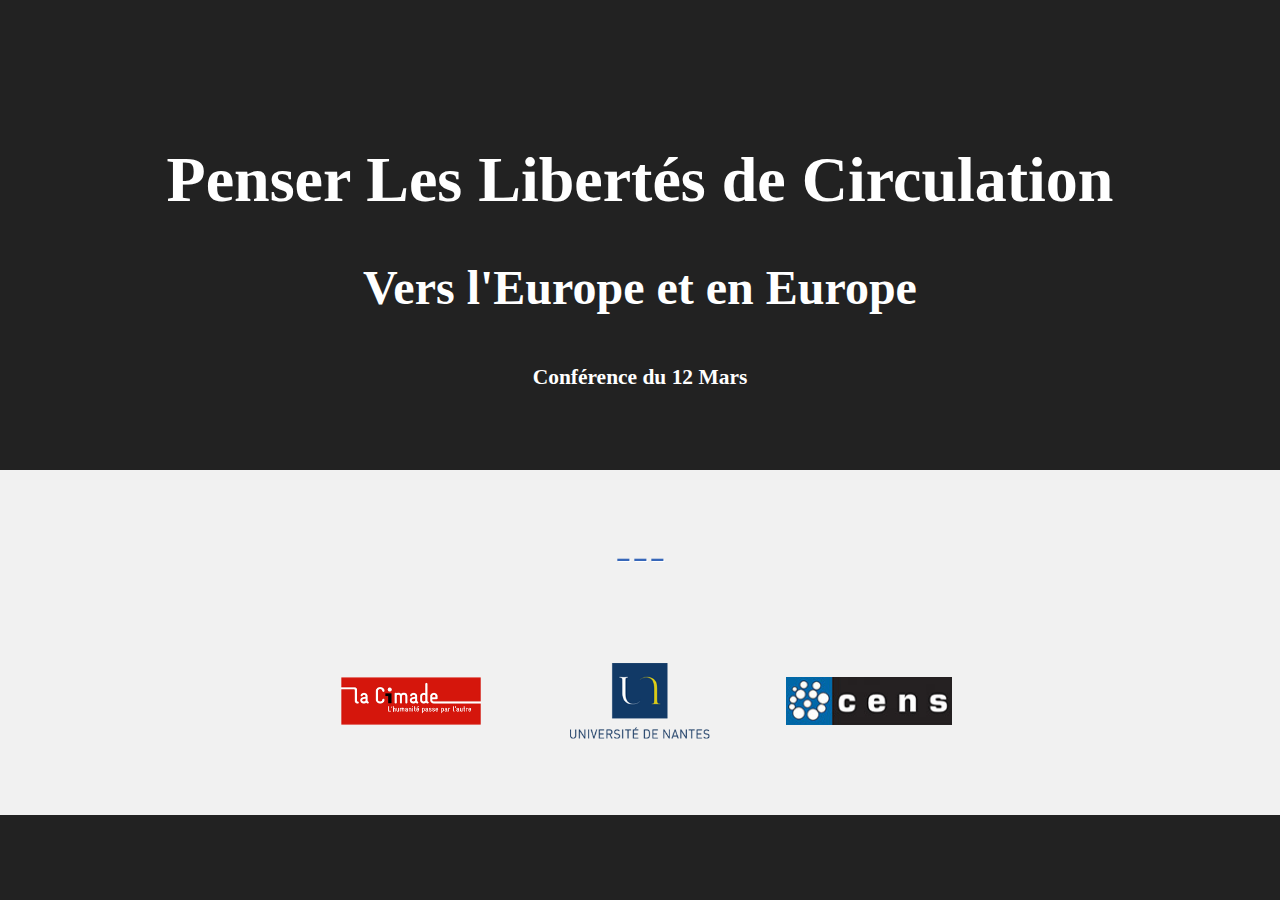
<file: pllc/Compte-a-rebour/index.html>
<!DOCTYPE HTML>
<html>
    <head>
        <title>Penser Les Libertés de circulation</title>
        <meta http-equiv="Content-Type" content="text/html; charset=UTF-8">
        <script src="bower_components/jquery/dist/jquery.js" type="text/javascript"></script>
        <script src="kkcountdown/js/build/kkcountdown.js" type="text/javascript"></script>
				<link rel="stylesheet" type="text/css" href="style.css" />
        <link rel="stylesheet" type="text/css" href="assets/css/build/style.css">

        <script type="text/javascript">
            $(document).ready(function(){

                $(".kkcountdown-1").kkcountdown({
                	dayText		: 'day ',
                	daysText 	: 'days ',
                    hoursText	: 'h ',
                    minutesText	: 'm ',
                    secondsText	: 's',
                    displayZeroDays : true,
                    callback	: cBack,
                    rusNumbers  :   false
                });

                $("#go").on('click', function() {
                	var secs = $("#secs").val(),
                        cdBox = $(".kkcountdown-2");

                	$("#secs").parent("span").html("<strong>"+secs+"</strong>");
                	$("#go").hide();
                    $('.reset').show().on('click', function() {
                        cdBox.trigger('countdown:reset');
                    });

	                cdBox.attr('data-seconds', secs)
	                	.kkcountdown({
                            displayDays:        true,
                            displayZeroDays:    false,
    	                    hoursText:          ':',
    	                    minutesText:        ':',
    	                    secondsText:        '',
    	                    textAfterCount:     'Hello! :-) ',
    	                    warnSeconds:        10,
    	                    warnClass:          'alert',
                            callback:           cBack
    	                });
                });

            });

            function cBack(){
            	console.log('THE END - Function callback!');
            }
        </script>

    </head>
    <body>
        <header>
      		<div class="titre">
		<h1>Penser Les Libertés de Circulation<h1>
		<h2>Vers l'Europe et en Europe</h2>
		<h6>Conférence du 12 Mars</h6>
		</div>
        </header>
	<div class="titre">
	
		</div>
		
        <section>
            <div class="box">
      
                
                <div class="big-countdown">
                
                    <div>
                        <span data-time="1466719000" class="kkcountdown-1"></span>
                    </div>
                </div>

            
            </div>
            <br><br>
            <div class="box">
                <!-- AddThis Button BEGIN -->
                <div class="addthis_toolbox addthis_default_style addthis_32x32_style">
                    <a class="addthis_button_preferred_1"></a>
                    <a class="addthis_button_preferred_2"></a>
                    <a class="addthis_button_preferred_3"></a>
                    <a class="addthis_button_preferred_4"></a>
                    <a class="addthis_button_compact"></a>
                    <a class="addthis_counter addthis_bubble_style"></a>
                </div>
            
            
            </div>
			
			   <div>
				<ul id="liste_partenariat">
							<li><a  href="http://www.lacimade.org/" target="_blank"><img class="dezoom" src="images/LaCimade.png" alt="Logo deLaCimade" /></a></li>
								
							<li><a href="http://www.univ-nantes.fr/" target="_blank"><img class="dezoom" src="images/univ_nantes.png" alt="Logo de univ_nantes" /></a></li>
							<li><a href="http://www.cens.univ-nantes.fr/" target="_blank"><img class="dezoom" src="images/cens.jpg" alt="Logo de cens" /></a></li>						
				</ul>
         </div>
			
        </section>


            
       
		
		
		
		
        <footer>
       
        </footer>
     
    </body>
</html>
</file>
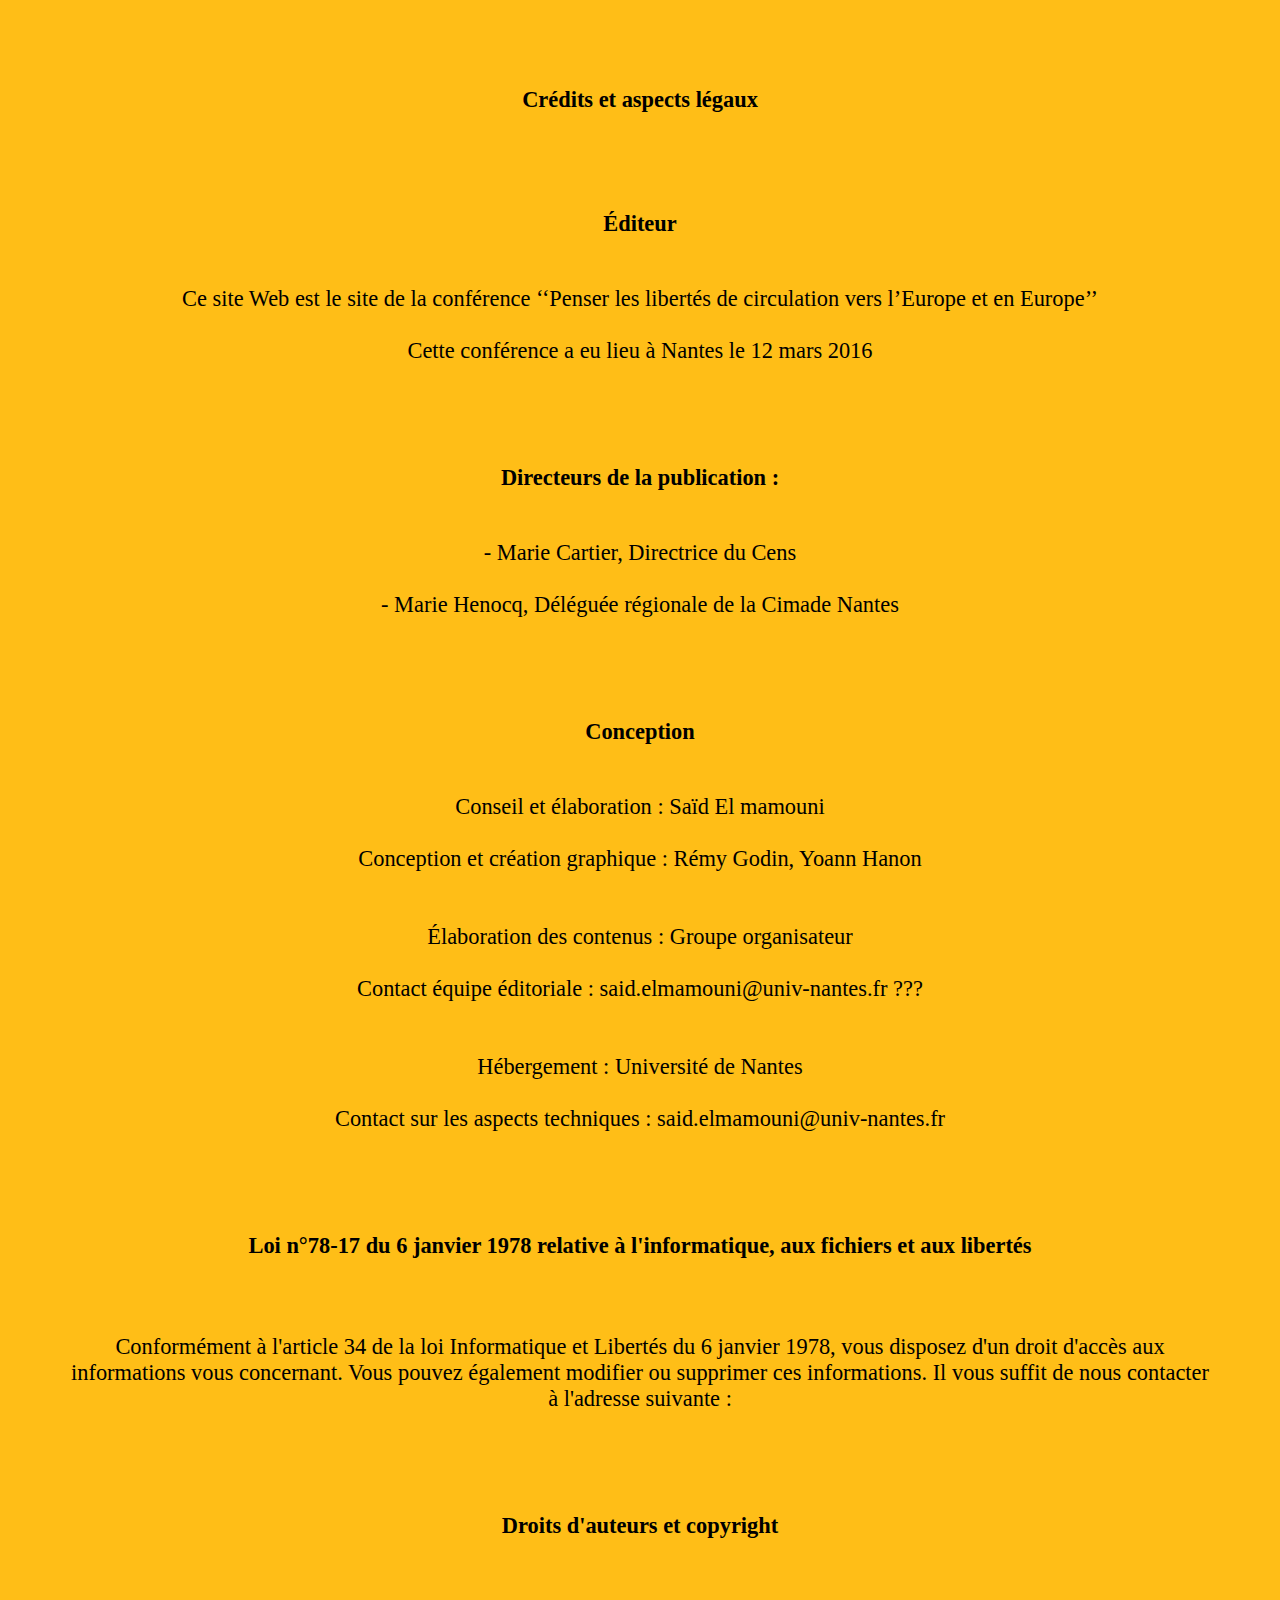
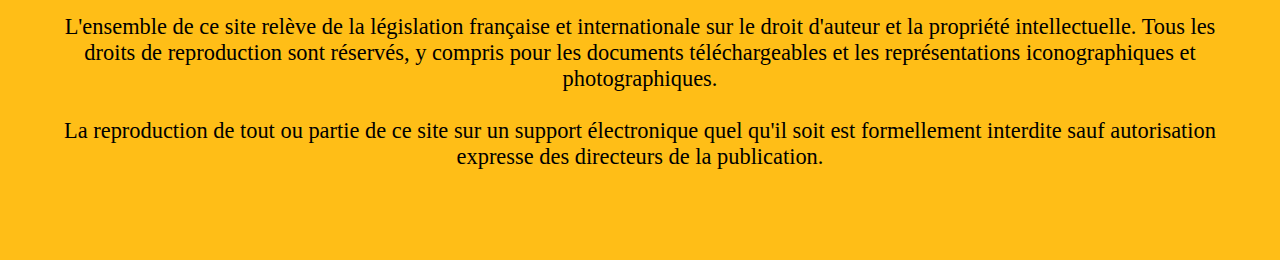
<file: pllc/credit.html>
<html class="back_crédit">

	<head>
			<meta charset="utf-8" />
			<link rel="stylesheet" href="style.css" />
			<title>Penser les libertés de circulation</title>    
	</head>
	<body><div class="page_credit">


	<div class="titre_credit">Crédits et aspects légaux</div><br><br>


<div class="titre_credit">Éditeur</div>

<br>

 

Ce site Web est le site de la conférence ‘‘Penser les libertés de circulation vers l’Europe et en Europe’’ <br><br>

Cette conférence a eu lieu à Nantes le 12 mars 2016<br><br><br><br>

 

 

<div class="titre_credit">Directeurs de la publication :</div><br>

- Marie Cartier, Directrice du Cens
<br><br>
- Marie Henocq, Déléguée régionale de la Cimade Nantes<br><br><br><br>

 

<div class="titre_credit">Conception</div><br>

 

    Conseil et élaboration : Saïd El mamouni<br><br>

    Conception et création graphique : Rémy Godin, Yoann Hanon<br><br><br>

 

    Élaboration des contenus : Groupe organisateur<br><br>

    Contact équipe éditoriale : said.elmamouni@univ-nantes.fr ???<br><br><br>

 

    Hébergement : Université de Nantes<br><br>

    Contact sur les aspects techniques : said.elmamouni@univ-nantes.fr<br><br><br><br>

 

 

<div class="titre_credit">Loi n°78-17 du 6 janvier 1978 relative à l'informatique, aux fichiers et aux libertés</div><br><br>

 

    Conformément à l'article 34 de la loi Informatique et Libertés du 6 janvier 1978, vous disposez d'un droit d'accès aux informations vous concernant. Vous pouvez également modifier ou supprimer ces informations. Il vous suffit de nous contacter à l'adresse suivante :

<br><br><br><br>

<div class="titre_credit">Droits d'auteurs et copyright</div>
<br><br>
 

L'ensemble de ce site relève de la législation française et internationale sur le droit d'auteur et la propriété intellectuelle. Tous les droits de reproduction sont réservés, y compris pour les documents téléchargeables et les représentations iconographiques et photographiques.
<br><br>
 

La reproduction de tout ou partie de ce site sur un support électronique quel qu'il soit est formellement interdite sauf autorisation expresse des directeurs de la publication.
<br><br>
 <div>
	</body>
</html>
</file>
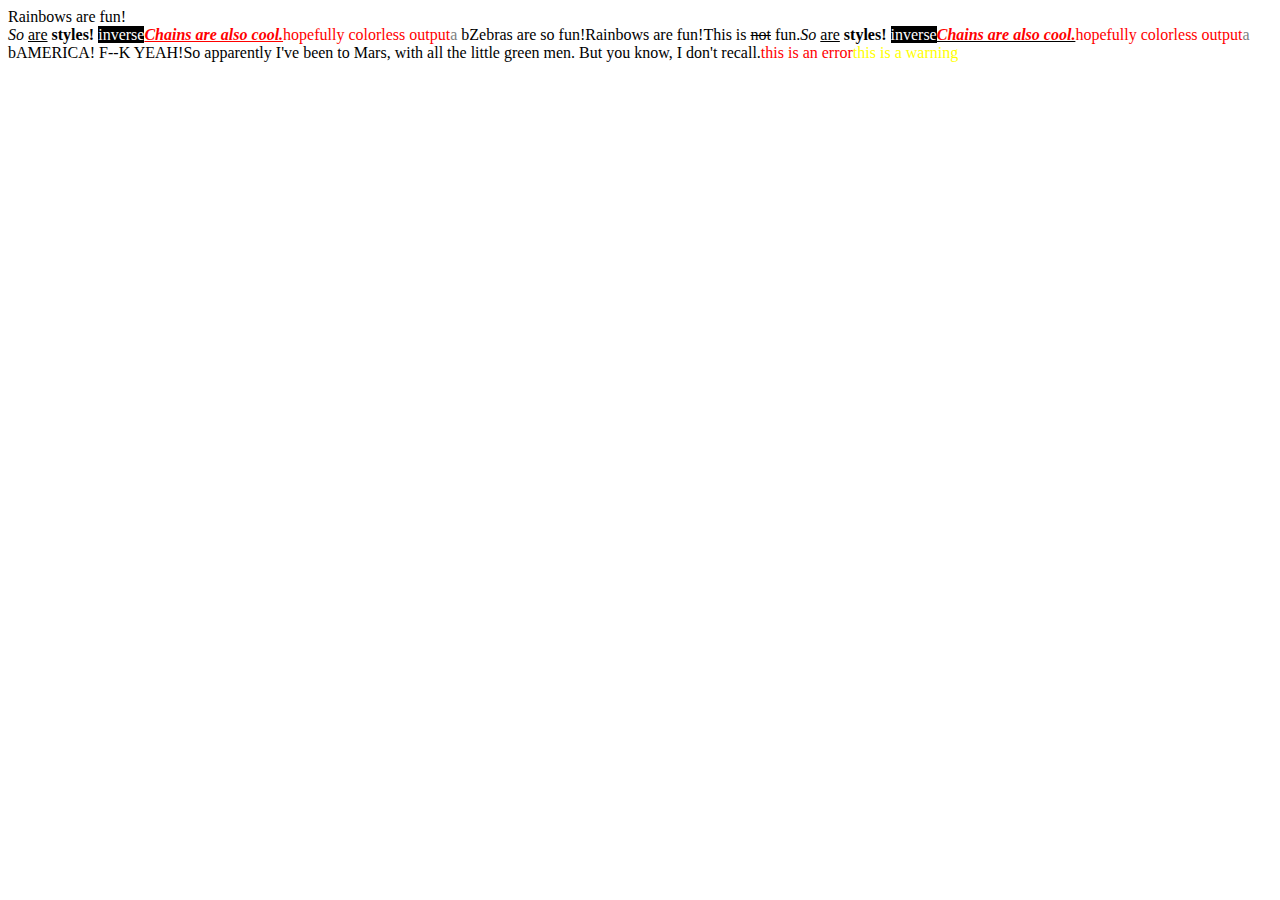
<file: pllc/Compte-a-rebour/node_modules/grunt/node_modules/colors/example.html>
<!DOCTYPE HTML>
<html lang="en-us">
  <head>
    <meta http-equiv="Content-type" content="text/html; charset=utf-8">
    <title>Colors Example</title>
    <script src="colors.js"></script>
  </head>
  <body>
    <script>

    var test = colors.red("hopefully colorless output");

    document.write('Rainbows are fun!'.rainbow + '<br/>');
    document.write('So '.italic + 'are'.underline + ' styles! '.bold + 'inverse'.inverse); // styles not widely supported
    document.write('Chains are also cool.'.bold.italic.underline.red); // styles not widely supported
    //document.write('zalgo time!'.zalgo);
    document.write(test.stripColors);
    document.write("a".grey + " b".black);

    document.write("Zebras are so fun!".zebra);

    document.write(colors.rainbow('Rainbows are fun!'));
    document.write("This is " + "not".strikethrough + " fun.");

    document.write(colors.italic('So ') + colors.underline('are') + colors.bold(' styles! ') + colors.inverse('inverse')); // styles not widely supported
    document.write(colors.bold(colors.italic(colors.underline(colors.red('Chains are also cool.'))))); // styles not widely supported
    //document.write(colors.zalgo('zalgo time!'));
    document.write(colors.stripColors(test));
    document.write(colors.grey("a") + colors.black(" b"));

    colors.addSequencer("america", function(letter, i, exploded) {
      if(letter === " ") return letter;
      switch(i%3) {
        case 0: return letter.red;
        case 1: return letter.white;
        case 2: return letter.blue;
      }
    });

    colors.addSequencer("random", (function() {
      var available = ['bold', 'underline', 'italic', 'inverse', 'grey', 'yellow', 'red', 'green', 'blue', 'white', 'cyan', 'magenta'];

      return function(letter, i, exploded) {
        return letter === " " ? letter : letter[available[Math.round(Math.random() * (available.length - 1))]];
      };
    })());

    document.write("AMERICA! F--K YEAH!".america);
    document.write("So apparently I've been to Mars, with all the little green men. But you know, I don't recall.".random);

    //
    // Custom themes
    //

    colors.setTheme({
      silly: 'rainbow',
      input: 'grey',
      verbose: 'cyan',
      prompt: 'grey',
      info: 'green',
      data: 'grey',
      help: 'cyan',
      warn: 'yellow',
      debug: 'blue',
      error: 'red'
    });

    // outputs red text
    document.write("this is an error".error);

    // outputs yellow text
    document.write("this is a warning".warn);

    </script>
  </body>
</html>
</file>
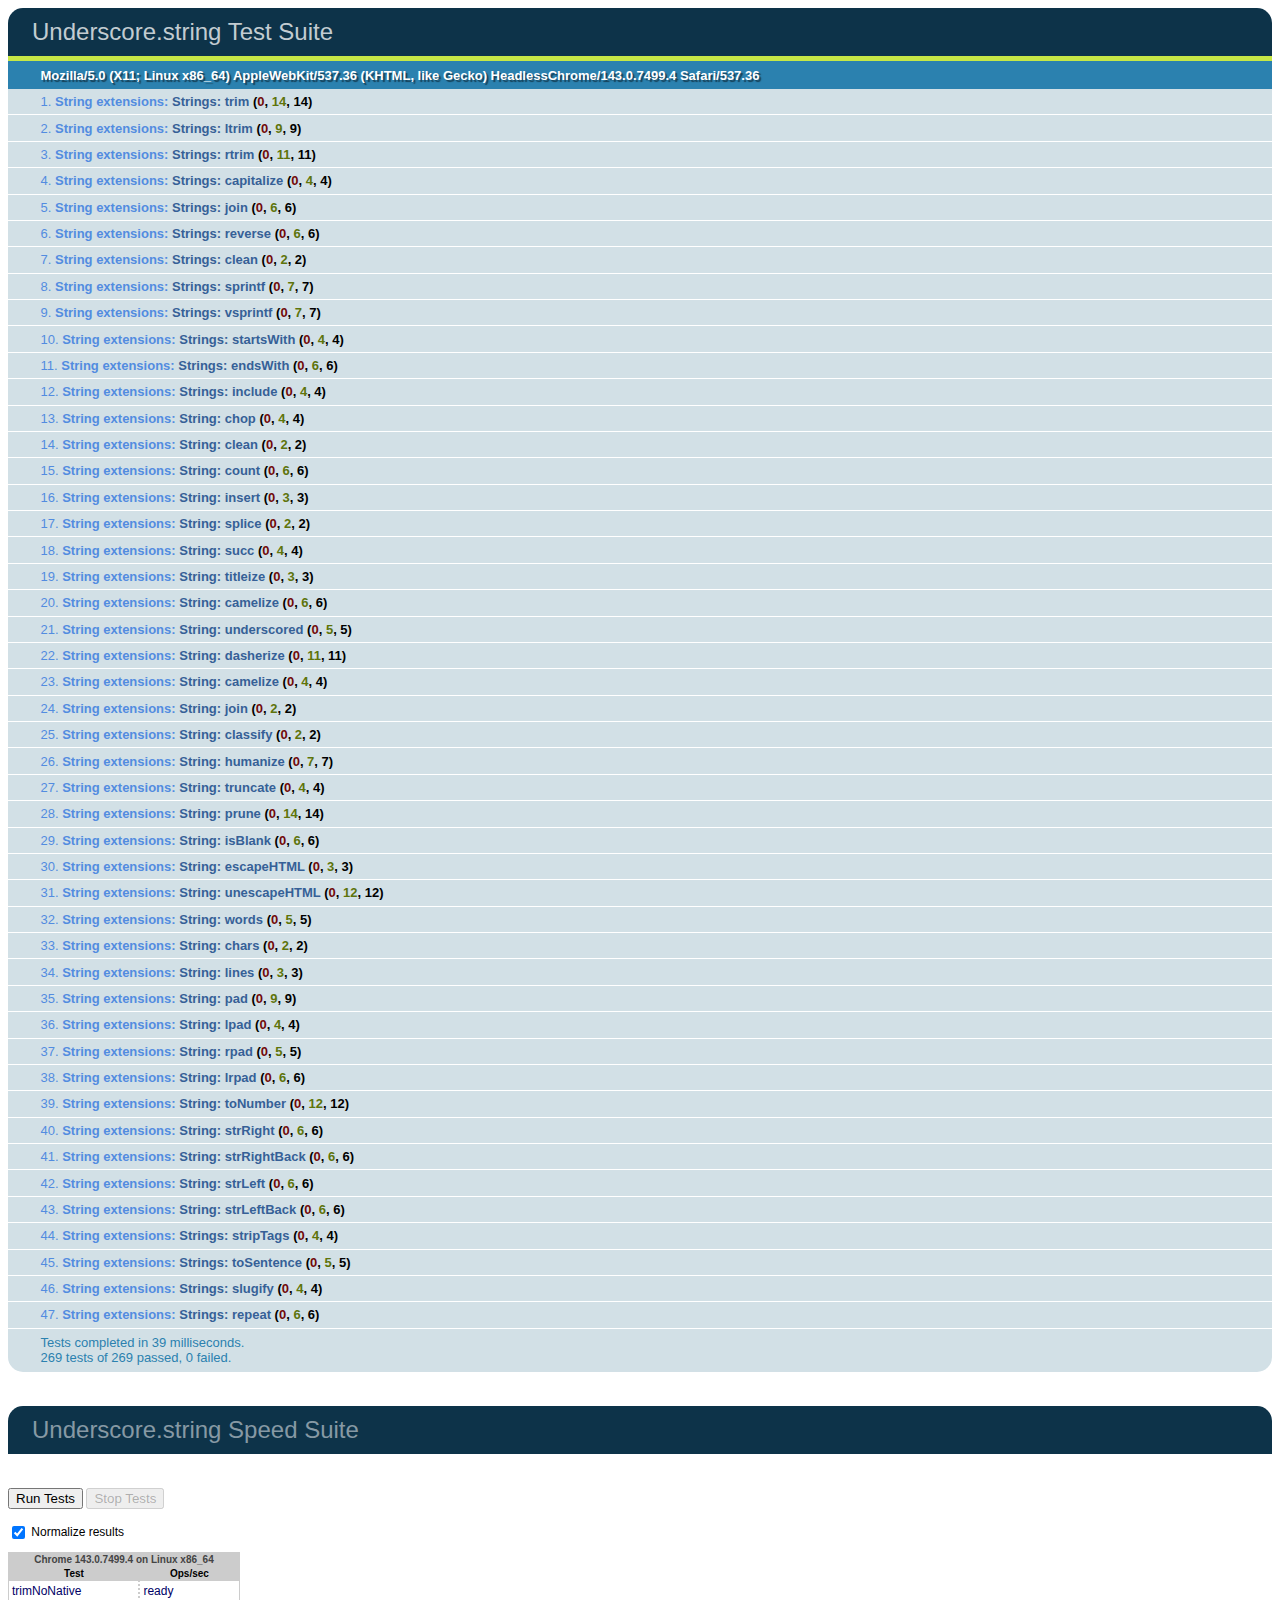
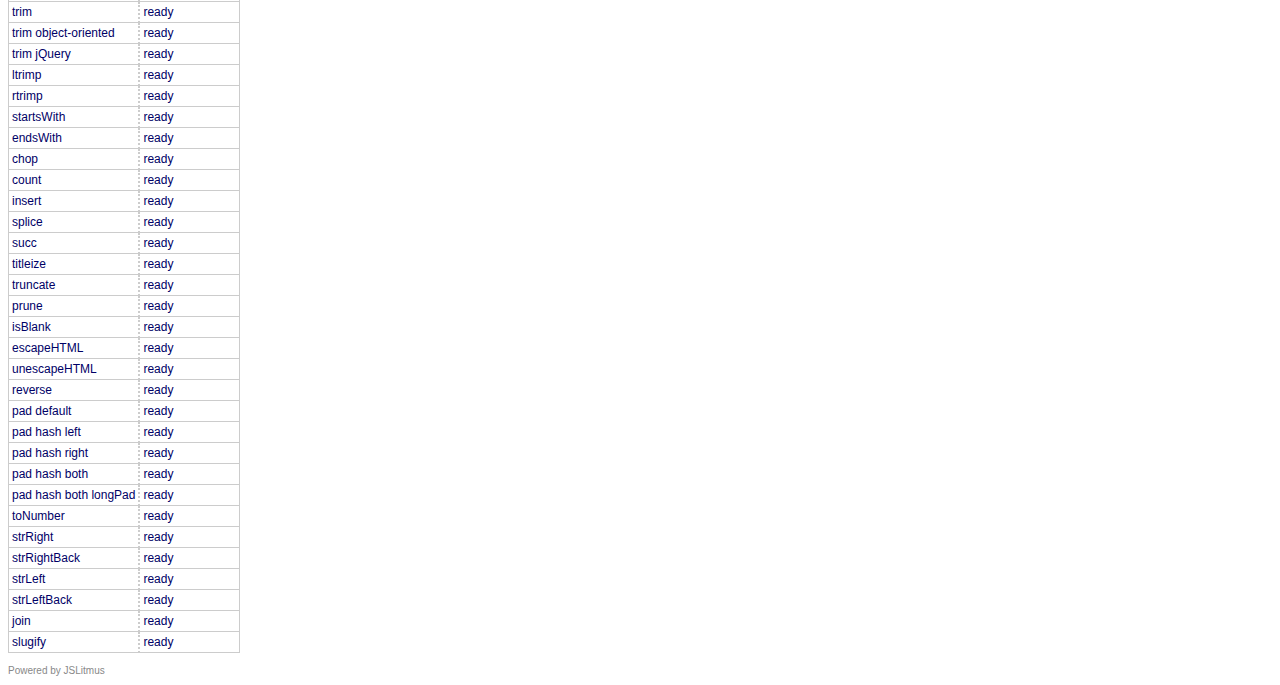
<file: pllc/Compte-a-rebour/node_modules/grunt/node_modules/underscore.string/test/test.html>
<!DOCTYPE HTML>
<html>
<head>
  <meta charset="utf-8">
  <title>Underscore.strings Test Suite</title>
  <link rel="stylesheet" href="test_underscore/vendor/qunit.css" type="text/css" media="screen" />
  <script type="text/javascript" src="test_underscore/vendor/jquery.js"></script>
  <script type="text/javascript" src="test_underscore/vendor/qunit.js"></script>
  <script type="text/javascript" src="test_underscore/vendor/jslitmus.js"></script>
  <script type="text/javascript" src="underscore.js"></script>
  <script type="text/javascript" src="../lib/underscore.string.js"></script>
  <script type="text/javascript" src="strings.js"></script>
  <script type="text/javascript" src="speed.js"></script>
</head>
<body>
  <h1 id="qunit-header">Underscore.string Test Suite</h1>
  <h2 id="qunit-banner"></h2>
  <h2 id="qunit-userAgent"></h2>
  <ol id="qunit-tests"></ol>
  <br />
  <h1 class="qunit-header">Underscore.string Speed Suite</h1>
  <!-- <h2 class="qunit-userAgent">
    A representative sample of the functions are benchmarked here, to provide
    a sense of how fast they might run in different browsers.
    Each iteration runs on an array of 1000 elements.<br /><br />
    For example, the 'intersect' test measures the number of times you can
    find the intersection of two thousand-element arrays in one second.
  </h2> -->
  <br />
</body>
</html>
</file>
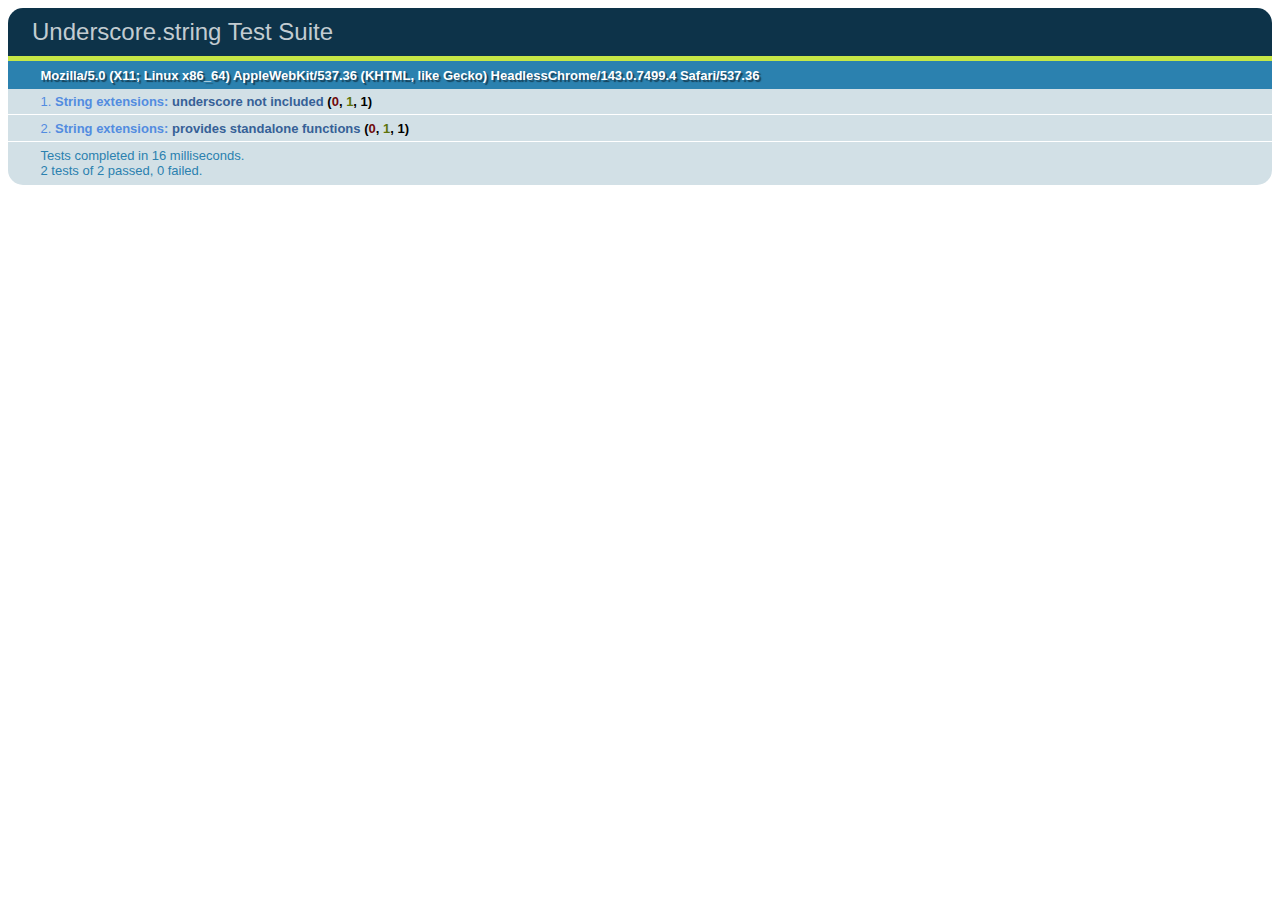
<file: pllc/Compte-a-rebour/node_modules/grunt/node_modules/underscore.string/test/test_standalone.html>
<!DOCTYPE HTML>
<html>
<head>
  <title>Underscore.strings Test Suite</title>
  <link rel="stylesheet" href="test_underscore/vendor/qunit.css" type="text/css" media="screen" />
  <script type="text/javascript" src="test_underscore/vendor/jquery.js"></script>
  <script type="text/javascript" src="test_underscore/vendor/qunit.js"></script>
  <script type="text/javascript" src="../lib/underscore.string.js"></script>
  <script type="text/javascript" src="strings_standalone.js"></script>

</head>
<body>
  <h1 id="qunit-header">Underscore.string Test Suite</h1>
  <h2 id="qunit-banner"></h2>
  <h2 id="qunit-userAgent"></h2>
  <ol id="qunit-tests"></ol>
</body>
</html>
</file>
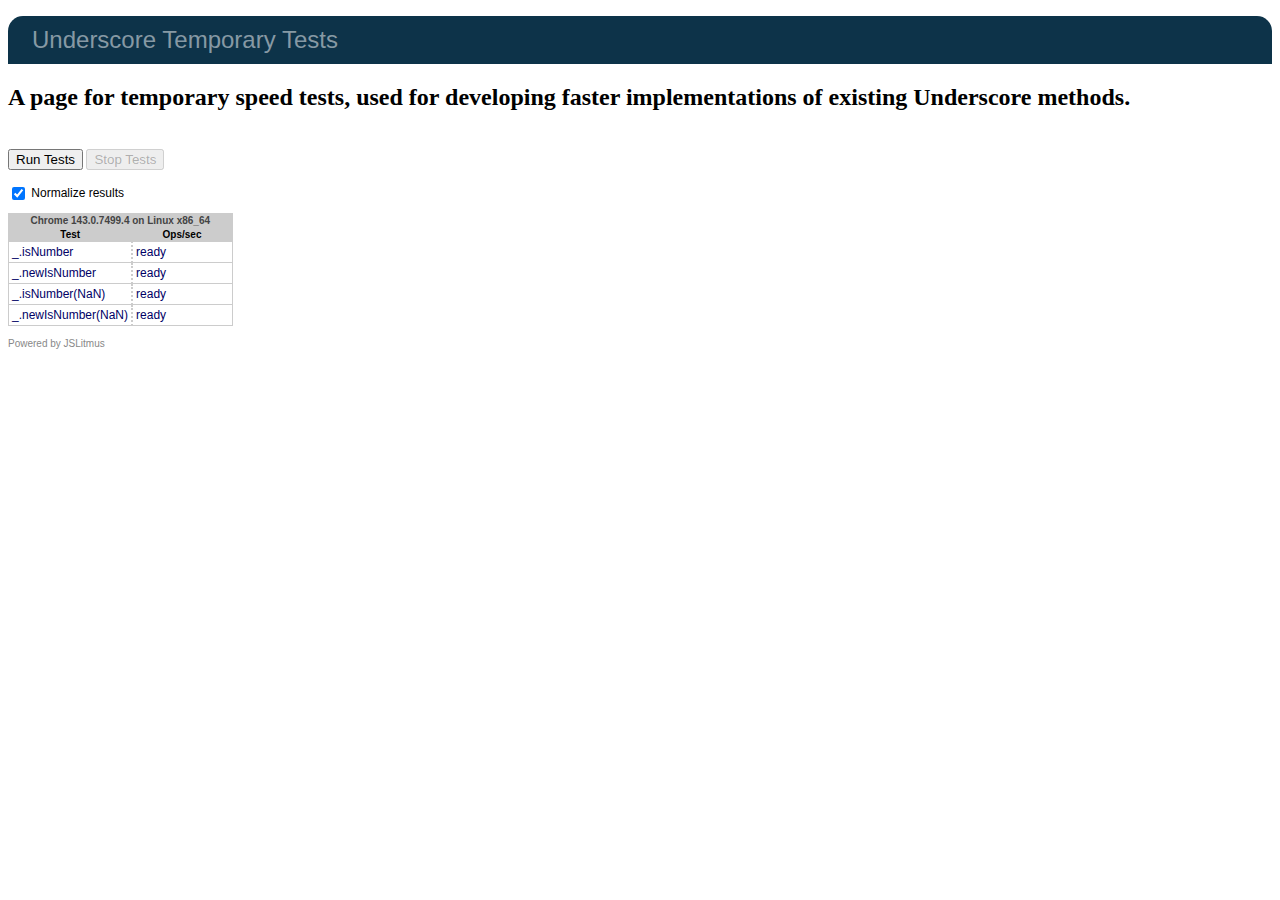
<file: pllc/Compte-a-rebour/node_modules/grunt/node_modules/underscore.string/test/test_underscore/temp_tests.html>
<!DOCTYPE HTML>
<html>
<head>
  <title>Underscore Temporary Tests</title>
  <link rel="stylesheet" href="vendor/qunit.css" type="text/css" media="screen" />
  <script type="text/javascript" src="vendor/jquery.js"></script>
  <script type="text/javascript" src="vendor/jslitmus.js"></script>
  <script type="text/javascript" src="../underscore.js"></script>
  <script type="text/javascript" src="temp.js"></script>
</head>
<body>
  <h1 class="qunit-header">Underscore Temporary Tests</h1>
  <h2 class="qunit-userAgent">
    A page for temporary speed tests, used for developing faster implementations
    of existing Underscore methods.
  </h2>
  <br />
</body>
</html>
</file>
<file: pllc/Compte-a-rebour/style.css>
.titre{
	width : 100%;
	text-align : center;
	margin-bottom : 100px;
font-size: 2em;
 font-family : "open sans",  "calibri", "sans-serif";
 color : white;
padding-top : 100px;
padding-bottom : 200px;
}


ul#liste_partenariat {
    list-style-type : none; /* ne pas afficher les puces*/
    text-align : center;
    margin : 0;
    padding : 0.1%;
}

ul#liste_partenariat li {

    display : inline;
    padding : 2.3%; /* Pour espacer les boutons entre eux */
}

#liste_partenariat img {
    width: 13%;
    height: auto;    
    vertical-align : middle;
}
</file>
<file: pllc/Compte-a-rebour/assets/css/build/style.css>
@font-face{font-family:'open_sanslight';src:url("../../fonts/OpenSans-Light-webfont.eot");src:url("../../fonts/OpenSans-Light-webfont.eot?#iefix") format("embedded-opentype"),url("../../fonts/OpenSans-Light-webfont.woff") format("woff"),url("../../fonts/OpenSans-Light-webfont.ttf") format("truetype"),url("../../fonts/OpenSans-Light-webfont.svg#open_sanslight") format("svg");font-weight:normal;font-style:normal}@font-face{font-family:'open_sansbold';src:url("../../fonts/OpenSans-Bold-webfont.eot");src:url("../../fonts/OpenSans-Bold-webfont.eot?#iefix") format("embedded-opentype"),url("../../fonts/OpenSans-Bold-webfont.woff") format("woff"),url("../../fonts/OpenSans-Bold-webfont.ttf") format("truetype"),url("../../fonts/OpenSans-Bold-webfont.svg#open_sansbold") format("svg");font-weight:normal;font-style:normal}@font-face{font-family:'open_sansitalic';src:url("../../fonts/OpenSans-Italic-webfont.eot");src:url("../../fonts/OpenSans-Italic-webfont.eot?#iefix") format("embedded-opentype"),url("../../fonts/OpenSans-Italic-webfont.woff") format("woff"),url("../../fonts/OpenSans-Italic-webfont.ttf") format("truetype"),url("../../fonts/OpenSans-Italic-webfont.svg#open_sansitalic") format("svg");font-weight:normal;font-style:normal}@font-face{font-family:'open_sansregular';src:url("../../fonts/OpenSans-Regular-webfont.eot");src:url("../../fonts/OpenSans-Regular-webfont.eot?#iefix") format("embedded-opentype"),url("../../fonts/OpenSans-Regular-webfont.woff") format("woff"),url("../../fonts/OpenSans-Regular-webfont.ttf") format("truetype"),url("../../fonts/OpenSans-Regular-webfont.svg#open_sansregular") format("svg");font-weight:normal;font-style:normal}.font-light,section h2,section .big-countdown>div>span{font-family:'open_sanslight', Arial, Tahoma, sans-serif;font-weight:normal}.font-bold,section .countdown input[type="text"],section .countdown .kkcountdown-2{font-family:'open_sansbold', Arial, Tahoma, sans-serif;font-weight:normal}.font-italic{font-family:'open_sansitalic', Arial, Tahoma, sans-serif;font-weight:normal}.font-regular,body,section .countdown .kkc-days-text,section .countdown .kkc-hours-text,section .countdown .kkc-min-text,section .countdown .kkc-sec-text{font-family:'open_sansregular', Arial, Tahoma, sans-serif;font-weight:normal}html,body{margin:0;padding:0}body{background:#222;font-size:16px}.box{margin:0 auto;max-width:980px}.text-center{text-align:center}.alert{color:red !important}.button{background-color:#417fe2;background-image:-moz-linear-gradient(#417fe2, #3767B9);background-image:-webkit-gradient(linear, 0% 0%, 0% 100%, from(#417fe2), to(#3767B9));background-image:-webkit-linear-gradient(#417fe2, #3767B9);background-image:-o-linear-gradient(#417fe2, #3767B9);color:#ffffff;border-radius:3px;box-shadow:0 1px 0 #23447A,0 1px 0 rgba(255,255,255,0.4) inset;color:#FFFFFF;line-height:1;padding:9px 15px;text-decoration:none;font-size:11px;text-shadow:0 1px 0 #23447A;text-transform:uppercase;border:none;cursor:pointer}.button:hover{background-color:#3767B9;background-image:-moz-linear-gradient(#3767B9, #417fe2);background-image:-webkit-gradient(linear, 0% 0%, 0% 100%, from(#3767B9), to(#417fe2));background-image:-webkit-linear-gradient(#3767B9, #417fe2);background-image:-o-linear-gradient(#3767B9, #417fe2)}header{height:70px}header img{margin:15px 0 0}header .button{float:right;margin:19px 0 0}section{background:#f1f1f1;padding:50px 0 70px}section h2{font-size:32px;margin:0 0 45px;text-align:center;text-transform:uppercase}section .big-countdown h3{font-weight:normal;font-size:13px;text-align:center;margin:0}section .big-countdown>div{text-align:center;margin:0 0 25px 0}section .big-countdown>div>span{font-size:52px;text-shadow:1px 1px 0 #ffffff;color:#3767B9}section .big-countdown .kkc-days-text,section .big-countdown .kkc-hours-text,section .big-countdown .kkc-min-text,section .big-countdown .kkc-sec-text{font-size:28px;margin-right:10px;color:#666}section .countdown{font-size:20px}section .countdown input[type="text"]{border:1px solid #ccc;border-radius:3px;font-size:24px;text-align:center;color:#3767B9}section .countdown .button{top:-4px;position:relative}section .countdown .kkcountdown-2{color:#3767B9}section .countdown .kkc-days-text,section .countdown .kkc-hours-text,section .countdown .kkc-min-text,section .countdown .kkc-sec-text{font-size:16px;margin:0 2px;color:#666}footer{color:#ffffff;padding:20px 0 50px;text-align:center;font-size:11px}
/*# sourceMappingURL=style.css.map */
</file>
<file: pllc/style.css>
html, body, header {
    margin:0;
    padding:0;
    position:relative;
    
}



body {   
    margin: 0;
    font-family : "open sans",  "calibri", "sans-serif";
}

p{font-size : 100%}

a:link 
{ 
 text-decoration:none; 
} 



li{
    padding : 1%;
}


/*gestion du titre de la page*/
#en-tête{
    /*l'image ne se demultiplie pas en feduisant la fenêtre*/
    background: url(images/track.jpg) no-repeat center fixed;
    -webkit-background-size: cover;
    background-size: cover;
    
}

#titre_principal{
    width : 100%;
    text-align : center;
    color : #black;
    display : block;
    line-height: 800%;
    padding-top : 5%;
}

#titre_principal h1 {
    
    font-size : 400%;
}

#titre_principal h2 {
    font-size : 300%;
}

#titre_principal h4 {
    font-size : 150%;
}





/*liste des partenaires*/
.dezoom{
    -webkit-transition: -webkit-transform 0.2s ease-in-out;
    -moz-transition: all0.2s ease-in-out;
    -o-transition: all 0.2s ease-in-out;
    -ms-transition: all 0.2s ease-in-out;
transition: all 0.2s ease-in-out;}
.dezoom:hover{
    transition-timing-function: linear;
    -webkit-transform: scale(0.8);
    -moz-transform: scale(0.8);
    -o-transform: scale(0.8);
    transform: scale(0.8);
}
#Partenariat {
    
    background-color : white;
}

ul#liste_partenariat {
    list-style-type : none; /* ne pas afficher les puces*/
    text-align : center;
    margin : 0;
    padding : 0.1%;
}

ul#liste_partenariat li {

    display : inline;
    padding : 2.3%; /* Pour espacer les boutons entre eux */
}

#liste_partenariat img {
    width: 7%;
    height: auto;    
    vertical-align : middle;
}





/*video de presentation*/
#Vpresentation{
    
    padding-top : 6%;
    padding-bottom : 6%;
    
}

#Vpresentation iframe{
    
   width : 50%;
   margin-left: 25%;
   margin-right: auto;
    
}





/*paragraphe d'introduction*/
#intro{
    
    margin-top : 0;
    margin-bottom : 0;
    padding : 1.5%;
    background-color : white;

}


#introPara{
	color : black;
    margin-left : 20%;
    margin-right : 20%;
    text-align : justify;
    font-size : 140%;
}





/*fleche pour ramener vers le haut du site*/
#bouton-navigation img:hover{
	opacity: 1;
    
}

.image-fixed {width:60px;position:fixed;top:5%;right:2%;z-index:1;
opacity: 0.4;
}

/*sommaire du site*/
#sommaire{
	padding-top : 5%;
	background-color : black;
}
.titre{
	background-color : #FFBE17;
	margin-bottom : 5%;
	margin-top : 5%;
}



#VintroBack{
	background : url(images/1.jpg);
}

#jycBack{
	background : url(images/2.jpg);
}

#amBack{
	background : url(images/3.jpg);
}

#jycamBack{
	background : url(images/4.jpg);
}

#ocBack{
	background : url(images/5.jpg);
}

#pwbdccBack{
	background : url(images/7.jpg);
}

#bensBack{
	background : url(images/8.jpg);
}

#ypjrBack{
	background : url(images/9.jpg);
}

#mnBack{
	background : url(images/inter1.jpg);
}

#nkBack{
	background : url(images/inter2.png);
}

#cellBack{
	background : url(images/inter3.jpg);
}

#galerie{
	background : url(images/galerie.jpg);
	
}

.separ{
	overflow : hidden;
}
.zoom{
	overflow : hidden;
	text-align : center;
	font-size : 110%;
	color : white;
	
	width : 300px;
	height: 175px;
	display : flex;
	flex-direction : column;
	justify-content : center;
	
    /*Noir et blanc vers couleur*/
    filter: grayscale(1);
    -webkit-filter: grayscale(1);
    -moz-filter: grayscale(1);
    -o-filter: grayscale(1);
    -ms-filter: grayscale(1);

    /*effet zoom*/
    -webkit-transition: -webkit-transform 0.25s ease-in-out;
    -moz-transition: all 0.25s ease-in-out;
    -o-transition: all 0.25s ease-in-out;
    -ms-transition: all 0.25s ease-in-out;
    transition: all 0.25s ease-in-out;

}

.zoom:hover{

	overflow : hidden;

    /*Noir et blanc vers couleur*/
    filter: grayscale(0);
    -webkit-filter: grayscale(0);
    -moz-filter: grayscale(0);
    -o-filter: grayscale(0);
    -ms-filter: grayscale(0);

    /*effet zoom*/
    transition-timing-function: linear;
    -webkit-transform: scale(1.1);
    -moz-transform: scale(1.1);
    -o-transform: scale(1.1);
    transform: scale(1.1);
}

.SomConf{
	overflow : hidden;
	margin-left : 2.29%;
	margin-right : 2.29%;
}

.SomConfHaut, .SomConfBas{
	
	display: flex;
    flex-wrap: wrap;
    justify-content: center;
    align-items: center;
	overflow : hidden;
}


.somAnnex{
	
display : flex;
	justify-content : center;	

padding-bottom : 2%;
   

}

#SomIntermede {

    display: flex;
    flex-wrap: wrap;
    justify-content: center;
    align-items: center;
	overflow : hidden;
}




/*contenu de la page : vidéos*/

.contenu{
	display : flex;
	justify-content : center;	
	color : white;
	padding-bottom : 6%;	
    flex-wrap: wrap;
    align-items: center;
}



.contenu p{
	width : 45%;
	 text-align : justify;
	 padding-right:1%; 
	 padding-left : 1%;
	 vertical-align : center;
}


#videos{
    font-size : 140%;
	background-color: #F1F1F1;
}


.titre{
	padding : 3%;
	text-align : center;
	
}

.titre_bis {
    padding : 3%;
    text-align : center;
	background-color : #FFBE17; 
	font-size: 270%;
}

.titre-video{
	text-align : center;
	background-color : #FFBE17;   
	color : black;
	font-size : 170%;
    padding-top : 2%;
	padding-bottom : 2%;
    margin-bottom : 6%;
	

	
}

.auteur{
    padding-top : 2%;
    font-size : 70%;
}

.auteur2{
	font-size : 70%;
}




#Vconf,#Vintermedes
{
   display: block;
   text-align : center;   

	background-color : black;
}


/*galerie*/

#bibli {

	background-color: black;
	padding-bottom : 15%;
	 text-align : center;   
	
}

/*trailer de la journée*/

.trailer{
    
    
	background-color : black;
    
}

.trailer iframe{
    padding-top : 6%;
    padding-bottom : 6%;
   width : 50%;
   margin-left: 25%;
   margin-right: auto;
    
}




/* Pied-de-page(footer)*/

footer{ 
	background-color : #494949;
		
		font-size : 70%;

}

.pied1 {
	display : flex;
	justify-content : center;
	background-color : #494949;
}


.pied2{
	
	width : 100%;
	background-color : #FFBE17;
	color : black;
	font-size : 100%;
	padding-left:2%;
	padding-right:2%;
	
	}
#pied3{
		
	background-color : #FFBE17;
	color : black;
	padding-left:5%;
	padding-right:5%;
	
	display : flex;
	justify-content : center;	
	
	
}
#pied3 div{

	padding-left:2%;
	padding-right:2%;	
}


#pied2 strong{color : white;
font-size : 100%;
margin-right : 1%;}

#pied2 a{
margin-right : 0.5%;
}

#testtest1{color:white;
text-align : center;
}

#pied3 a{
	color : black;
}

#pied3 a:visited{
	color : black;
}

#pied3 a:hover{
	color : white;
}

#crea{text-align : center;
 margin-bottom : -15px;
 font-weight: bold;
 color : white;}

.credit {
	padding : 2%;
    text-align : center;
	font-size : 140%;
	font-weight : bold;
	color : black;
 }
 
.credit a:visited{
	color : black;
}

.credit a:hover{
	color : white;
}
 

/*css de la page crédits*/

.back_crédit{
	 background-color : #FFBE17;
 }
 
.page_credit {
	padding : 5%;
    text-align : center;
	font-size : 140%;
 }
 
.titre_credit{
	font-weight : bold;
	padding : 2%;
 }
</file>
<file: pllc/Compte-a-rebour/node_modules/grunt/node_modules/underscore.string/test/test_underscore/vendor/qunit.css>
/** Font Family and Sizes */

#qunit-tests, #qunit-header, .qunit-header, #qunit-banner, #qunit-testrunner-toolbar, #qunit-userAgent, #qunit-testresult {
	font-family: "Helvetica Neue Light", "HelveticaNeue-Light", "Helvetica Neue", Calibri, Helvetica, Arial;
}

#qunit-testrunner-toolbar, #qunit-userAgent, #qunit-testresult, #qunit-tests li { font-size: small; }
#qunit-tests { font-size: smaller; }


/** Resets */

#qunit-tests, #qunit-tests ol, #qunit-header, #qunit-banner, #qunit-userAgent, #qunit-testresult {
	margin: 0;
	padding: 0;
}


/** Header */

#qunit-header, .qunit-header {
	padding: 0.5em 0 0.5em 1em;

	color: #8699a4;
	background-color: #0d3349;

	font-size: 1.5em;
	line-height: 1em;
	font-weight: normal;

	border-radius: 15px 15px 0 0;
	-moz-border-radius: 15px 15px 0 0;
	-webkit-border-top-right-radius: 15px;
	-webkit-border-top-left-radius: 15px;
}

#qunit-header a {
	text-decoration: none;
	color: #c2ccd1;
}

#qunit-header a:hover,
#qunit-header a:focus {
	color: #fff;
}

#qunit-banner {
	height: 5px;
}

#qunit-testrunner-toolbar {
	padding: 0em 0 0.5em 2em;
}

#qunit-userAgent {
	padding: 0.5em 0 0.5em 2.5em;
	background-color: #2b81af;
	color: #fff;
	text-shadow: rgba(0, 0, 0, 0.5) 2px 2px 1px;
}


/** Tests: Pass/Fail */

#qunit-tests {
	list-style-position: inside;
}

#qunit-tests li {
	padding: 0.4em 0.5em 0.4em 2.5em;
	border-bottom: 1px solid #fff;
	list-style-position: inside;
}

#qunit-tests li strong {
	cursor: pointer;
}

#qunit-tests ol {
	margin-top: 0.5em;
	padding: 0.5em;

	background-color: #fff;

	border-radius: 15px;
	-moz-border-radius: 15px;
	-webkit-border-radius: 15px;

	box-shadow: inset 0px 2px 13px #999;
	-moz-box-shadow: inset 0px 2px 13px #999;
	-webkit-box-shadow: inset 0px 2px 13px #999;
}

#qunit-tests table {
	border-collapse: collapse;
	margin-top: .2em;
}

#qunit-tests th {
	text-align: right;
	vertical-align: top;
	padding: 0 .5em 0 0;
}

#qunit-tests td {
	vertical-align: top;
}

#qunit-tests pre {
	margin: 0;
	white-space: pre-wrap;
	word-wrap: break-word;
}

#qunit-tests del {
	background-color: #e0f2be;
	color: #374e0c;
	text-decoration: none;
}

#qunit-tests ins {
	background-color: #ffcaca;
	color: #500;
	text-decoration: none;
}

/*** Test Counts */

#qunit-tests b.counts                       { color: black; }
#qunit-tests b.passed                       { color: #5E740B; }
#qunit-tests b.failed                       { color: #710909; }

#qunit-tests li li {
	margin: 0.5em;
	padding: 0.4em 0.5em 0.4em 0.5em;
	background-color: #fff;
	border-bottom: none;
	list-style-position: inside;
}

/*** Passing Styles */

#qunit-tests li li.pass {
	color: #5E740B;
	background-color: #fff;
	border-left: 26px solid #C6E746;
}

#qunit-tests .pass                          { color: #528CE0; background-color: #D2E0E6; }
#qunit-tests .pass .test-name               { color: #366097; }

#qunit-tests .pass .test-actual,
#qunit-tests .pass .test-expected           { color: #999999; }

#qunit-banner.qunit-pass                    { background-color: #C6E746; }

/*** Failing Styles */

#qunit-tests li li.fail {
	color: #710909;
	background-color: #fff;
	border-left: 26px solid #EE5757;
}

#qunit-tests .fail                          { color: #000000; background-color: #EE5757; }
#qunit-tests .fail .test-name,
#qunit-tests .fail .module-name             { color: #000000; }

#qunit-tests .fail .test-actual             { color: #EE5757; }
#qunit-tests .fail .test-expected           { color: green;   }

#qunit-banner.qunit-fail,
#qunit-testrunner-toolbar                   { background-color: #EE5757; }


/** Footer */

#qunit-testresult {
	padding: 0.5em 0.5em 0.5em 2.5em;

	color: #2b81af;
	background-color: #D2E0E6;

	border-radius: 0 0 15px 15px;
	-moz-border-radius: 0 0 15px 15px;
	-webkit-border-bottom-right-radius: 15px;
	-webkit-border-bottom-left-radius: 15px;
}

/** Fixture */

#qunit-fixture {
	position: absolute;
	top: -10000px;
	left: -10000px;
}
</file>
